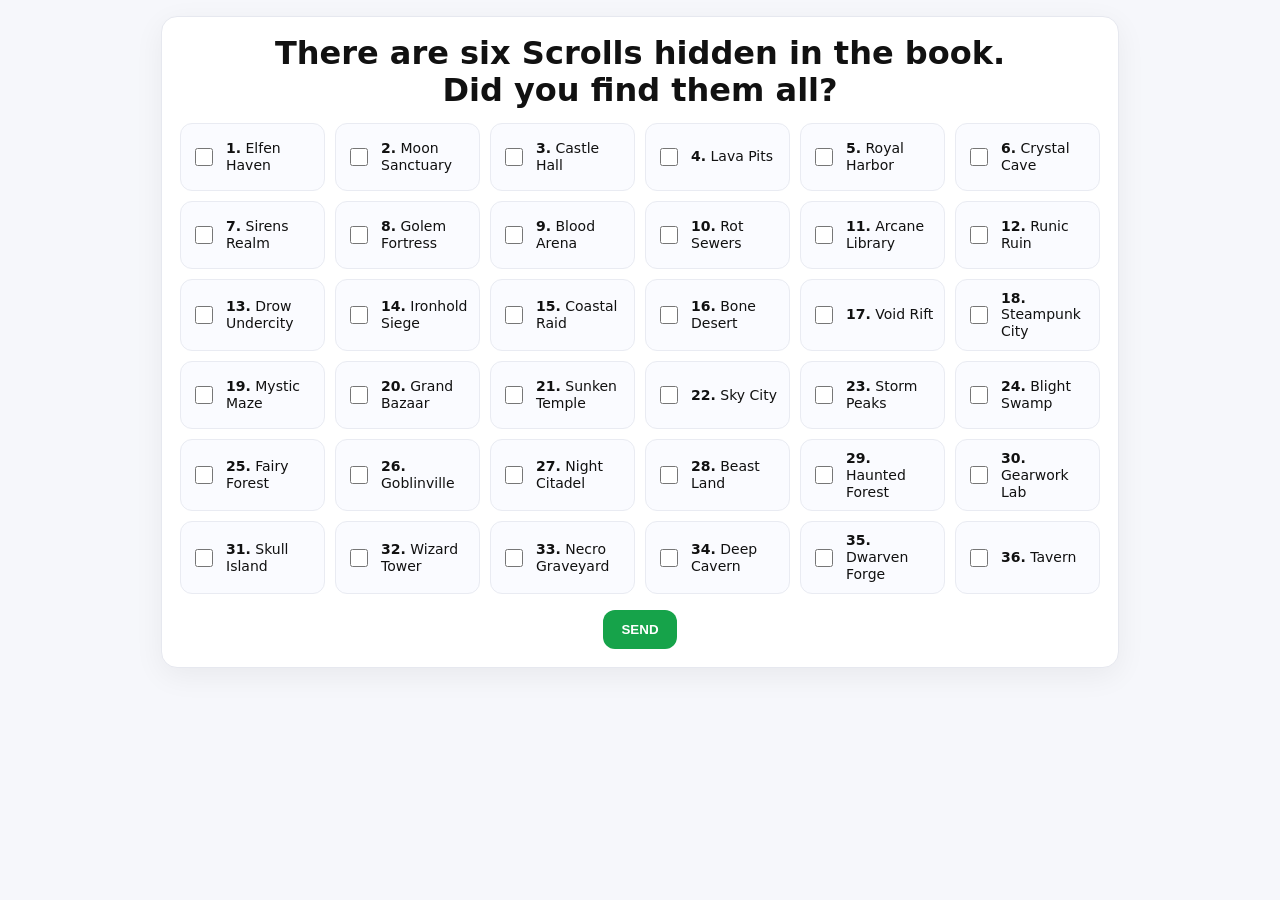
<file: index.html>
<!doctype html>
<html lang="en">
<head>
  <meta charset="utf-8" />
  <meta name="viewport" content="width=device-width, initial-scale=1" />
  <title>Find the Scroll</title>
  <link rel="stylesheet" href="style.css" />
</head>
<body>
  <main class="box">
    <h1 class="title">
      There are six Scrolls hidden in the book.<br>
      Did you find them all?
    </h1>

    <div id="grid" class="grid"></div>

    <div class="actions">
      <button id="sendBtn" type="button">SEND</button>
    </div>
  </main>

  <script src="script.js"></script>
</body>
</html>
</file>
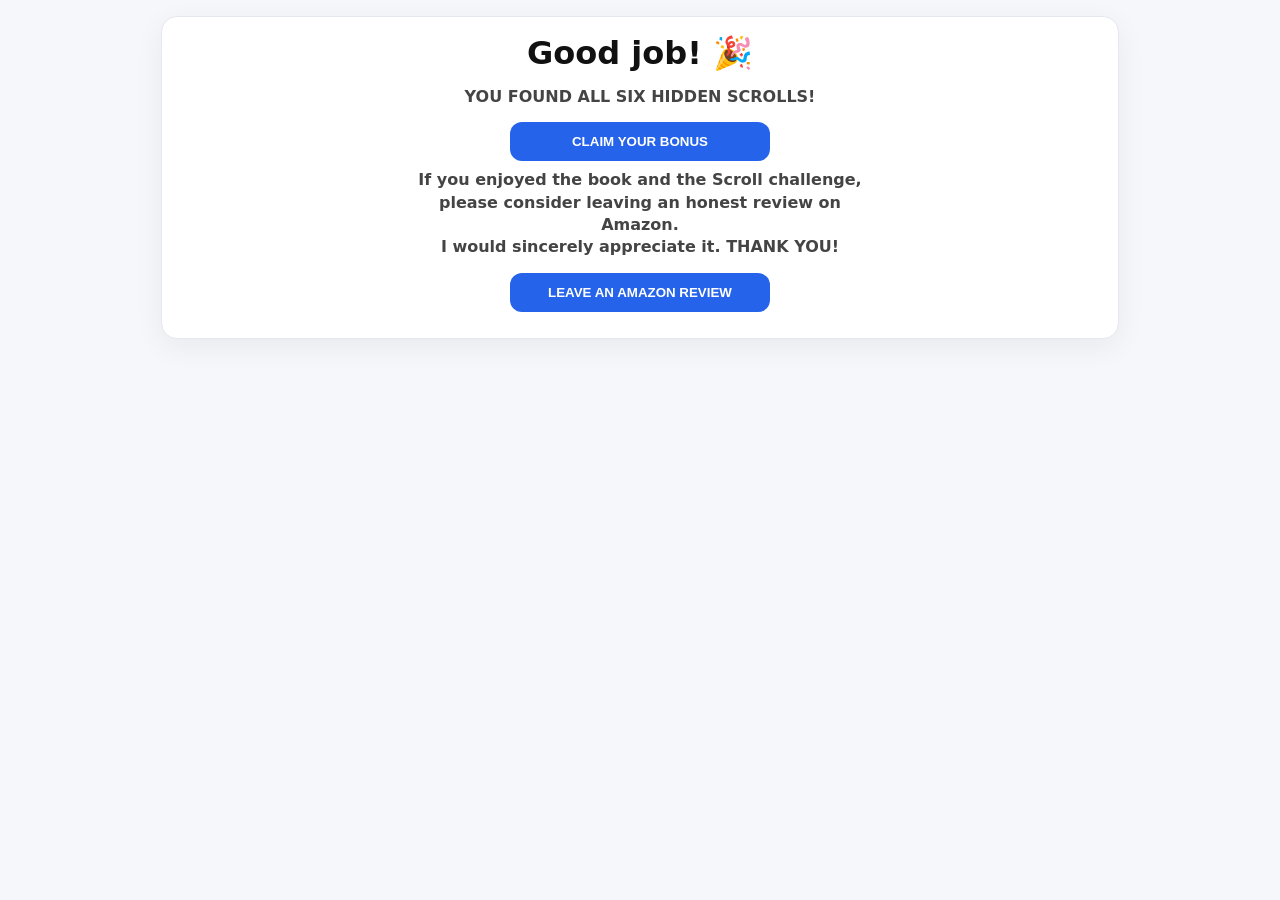
<file: correct.html>
<!doctype html>
<html lang="en">
<head>
  <meta charset="utf-8" />
  <meta name="viewport" content="width=device-width, initial-scale=1" />
  <title>Correct</title>
  <link rel="stylesheet" href="style.css" />
</head>
<body>
  <main class="box center">
    <h1 class="title">Good job! 🎉</h1>

    <p class="lead"><strong>YOU FOUND ALL SIX HIDDEN SCROLLS!</strong></p>

    <div class="stack">
      <button class="btn-blue" type="button" id="bonusBtn">
        CLAIM YOUR BONUS
      </button>
    </div>

    <p class="lead"><strong>
      If you enjoyed the book and the Scroll challenge, please consider leaving an honest review on Amazon.<br>
      I would sincerely appreciate it. THANK YOU!
    </strong></p>

    <div class="stack">
      <button class="btn-blue" type="button" id="reviewBtn">
        LEAVE AN AMAZON REVIEW
      </button>
    </div>
  </main>

  <script>
    window.REVIEW_LINK = "https://www.amazon.com/review/create-review/ref=cm_cr_othr_d_wr_but_top?ie=UTF8&channel=glance-detail&asin=B0GV9GHHNR";

    document.getElementById('bonusBtn').addEventListener('click', () => {
      const link = document.createElement('a');
      link.href = "search-and-find-color.pdf";
      link.download = "search-and-find-color.pdf";
      document.body.appendChild(link);
      link.click();
      document.body.removeChild(link);
    });
  </script>

  <script src="script.js"></script>
</body>
</html>
</file>
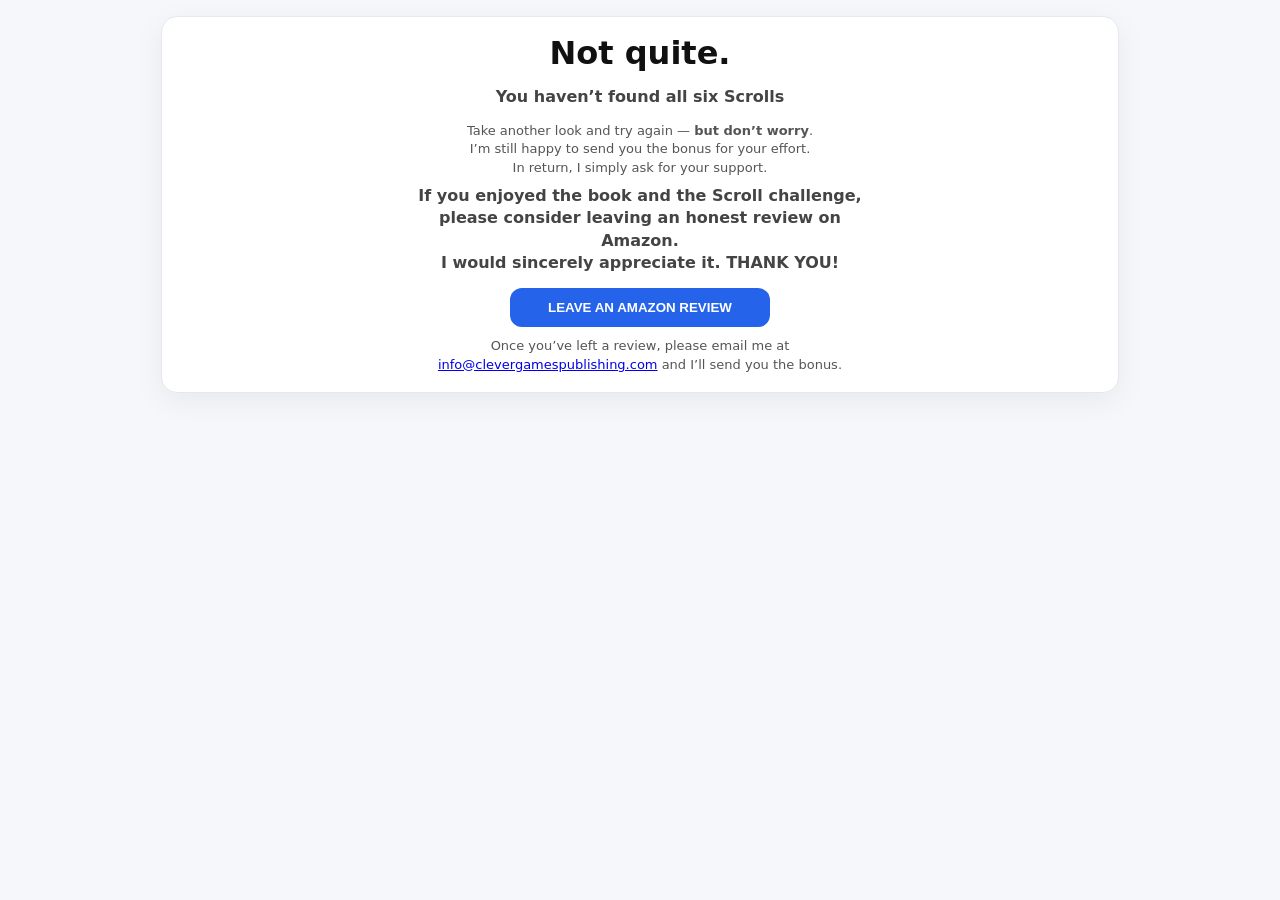
<file: wrong.html>
<!doctype html>
<html lang="en">
<head>
  <meta charset="utf-8" />
  <meta name="viewport" content="width=device-width, initial-scale=1" />
  <title>Wrong</title>
  <link rel="stylesheet" href="style.css" />
</head>
<body>
  <main class="box center">
    <h1 class="title">Not quite.</h1>

    <p class="lead"><strong>You haven’t found all six Scrolls</strong></p>

    <p class="small">
      Take another look and try again — <strong>but don’t worry</strong>.<br>
      I’m still happy to send you the bonus for your effort.<br>
      In return, I simply ask for your support.
    </p>

    <p class="lead"><strong>
      If you enjoyed the book and the Scroll challenge, please consider leaving an honest review on Amazon.<br>
      I would sincerely appreciate it. THANK YOU!
    </strong></p>

    <div class="stack">
      <button class="btn-blue" type="button" id="reviewBtn">LEAVE AN AMAZON REVIEW</button>
    </div>

    <p class="small">
      Once you’ve left a review, please email me at
      <a href="mailto:info@clevergamespublishing.com">info@clevergamespublishing.com</a>
      and I’ll send you the bonus.
    </p>
  </main>

  <script>
    window.REVIEW_LINK = "https://www.amazon.com/review/create-review/ref=cm_cr_othr_d_wr_but_top?ie=UTF8&channel=glance-detail&asin=B0GV9GHHNR";
  </script>
  <script src="script.js"></script>
</body>
</html>
</file>
<file: style.css>
:root{
  font-family: system-ui,-apple-system,Segoe UI,Roboto,Arial,sans-serif;
}

body{
  margin:0;
  padding:16px;
  background:#f6f7fb;
  color:#111;
  display:flex;
  justify-content:center;
}

/* Layout container (shared) */
.box{
  width:min(920px,100%);
  background:#fff;
  border:1px solid #e6e8ef;
  border-radius:16px;
  padding:18px;
  box-shadow:0 8px 30px rgba(0,0,0,.06);
}

.title{
  margin:0 0 14px;
  text-align:center;
  font-size:32px;
  line-height:1.15;
  font-weight:900;
}

/* INDEX (grid) */
.grid{
  display:grid;
  grid-template-columns:repeat(6,minmax(0,1fr));
  gap:10px;
}

.cell{
  border:1px solid #e9ebf2;
  border-radius:12px;
  padding:10px;
  background:#fafbff;
  display:flex;
  gap:10px;
  align-items:center;
  min-height:46px;
  cursor:pointer;
  user-select:none;
}

.cell input{
  width:18px;
  height:18px;
  accent-color:#111;
  flex:0 0 auto;
}

.cell span{
  font-size:14px;
  line-height:1.2;
  word-break:break-word;
}

.cell strong{
  font-weight:800;
}

.actions{
  display:flex;
  justify-content:center;
  align-items:center;
  margin-top:16px;
}

/* Buttons */
button,
.btn-blue{
  border:0;
  border-radius:12px;
  padding:12px 18px;
  font-weight:800;
  cursor:pointer;
  display:inline-flex;
  align-items:center;
  justify-content:center;
  text-decoration:none;
}

button:active,
.btn-blue:active{
  transform:translateY(1px);
}

/* Index SEND button (green) */
button{
  background:#16a34a;
  color:#fff;
}

button:hover{
  background:#15803d;
}

/* CORRECT buttons (blue) */
.center{
  text-align:center;
}

.lead{
  margin:8px auto 14px;
  color:#444;
  font-size:16px;
  line-height:1.4;
  max-width:46ch;
}

.stack{
  display:flex;
  flex-direction:column;
  gap:10px;
  align-items:center;
  margin:10px 0 8px;
}

.btn-blue{
  background:#2563eb;
  color:#fff;
  min-width:260px;
}

.btn-blue:hover{
  background:#1d4ed8;
}

.small{
  margin:10px auto 0;
  color:#555;
  font-size:13px;
  line-height:1.4;
  max-width:52ch;
}

/* Responsive */
@media (max-width:620px){
  .grid{
    grid-template-columns:repeat(3,minmax(0,1fr));
  }

  button,
  .btn-blue{
    width:100%;
  }

  .btn-blue{
    min-width:0;
  }
}
</file>
